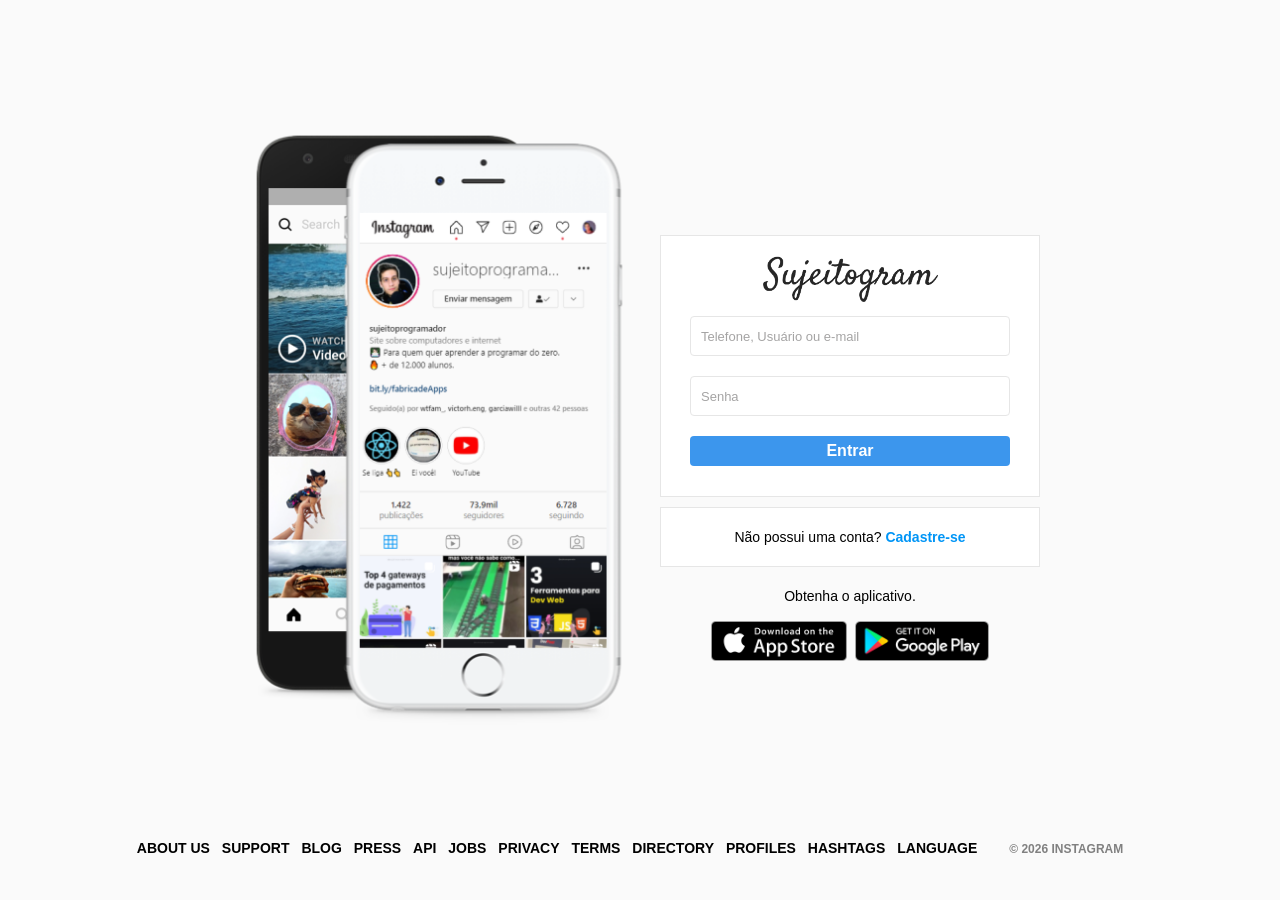
<file: index.html>
<!DOCTYPE html>
<html lang="pt-br">
<head>
    <meta charset="UTF-8">
    <meta name="viewport" content="width=device-width, initial-scale=1.0">
    <link rel="stylesheet" href="style.css">
    <title>Sujeitogram - Sua rede social</title>
</head>
<body>
    
    <div id="wrapper">
        <div id="container">
            <div class="column left">
                <div class="main">

                </div>

            </div>
            <div class="column right">
                <div class="login-panel">
                    <div class="logo">
                        <img class="logo-img" src="./assets/logo.png" alt="Logo - Sujeitogram"/>
                    </div>
                    <form>
                        <input type="text" placeholder="Telefone, Usuário ou e-mail" name="username"/>
                        <input type="password" placeholder="Senha" name="password"/>

                        <input type="submit" value="Entrar"/>
                    </form>
                </div>

                <div class="infobox">
                    <p>Não possui uma conta? <a href="#">Cadastre-se</a></p>
                </div>
                <div class="get-app-panel">
                    Obtenha o aplicativo.
                    <div class="app-buttons">
                        <a href="#"><img src="assets/appstore.png" alt="Baixe na AppStore"></a>
                        <a href="#"><img src="assets/googleplay.png" alt="Baixe na GooglePlay"></a>
                    </div>                    
                </div>

            </div>
        </div>
        <footer class="footer-inner">
            <a href="#">About us</a>
            <a href="#">Support</a>
            <a href="#">Blog</a>
            <a href="#">Press</a>
            <a href="#">API</a>
            <a href="#">Jobs</a>
            <a href="#">Privacy</a>
            <a href="#">Terms</a>
            <a href="#">Directory</a>
            <a href="#">Profiles</a>
            <a href="#">Hashtags</a>
            <a href="#">Language</a>
            <div class="text-small">&copy; 2026 Instagram</div>
        </footer>
    </div>
</body>
</html>
</file>
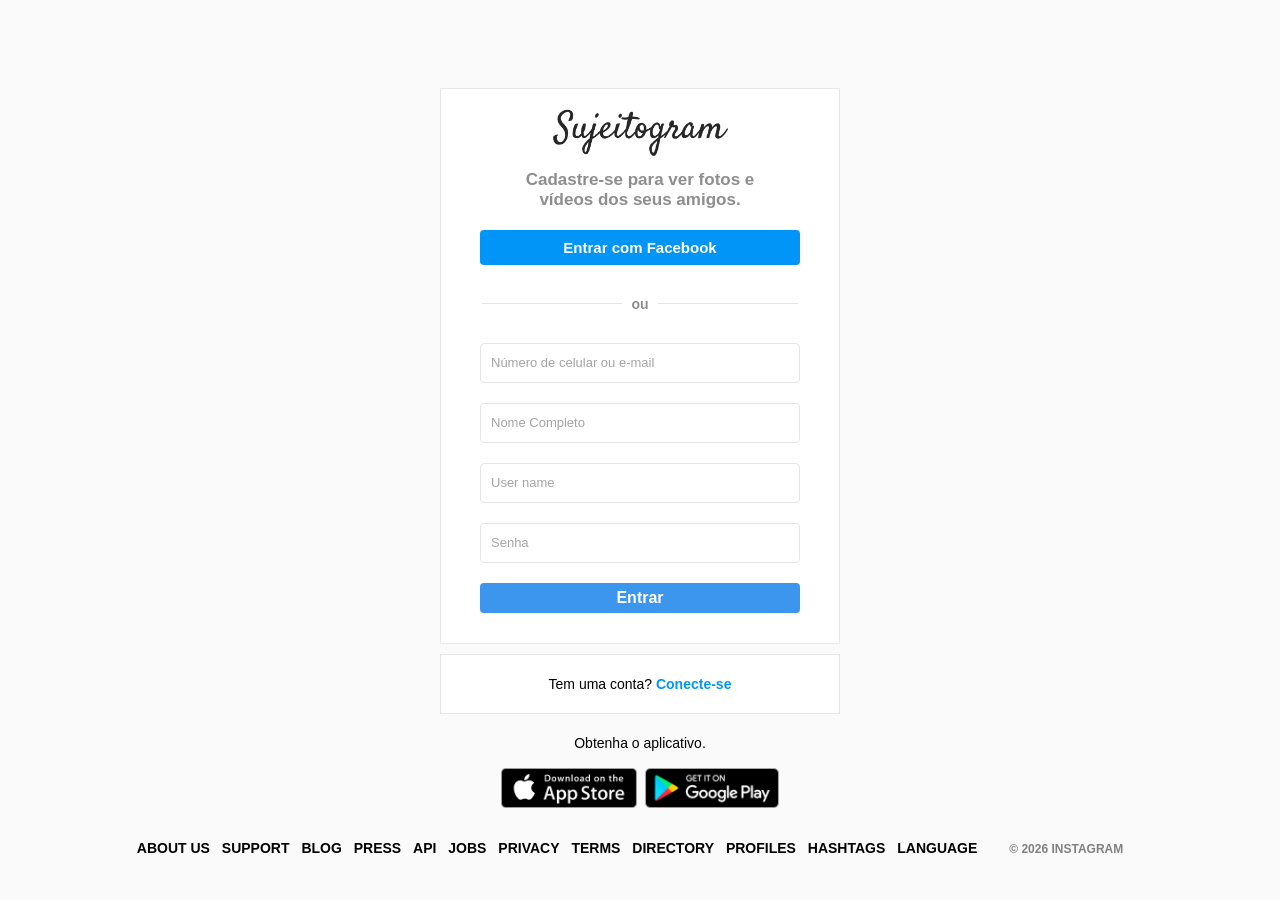
<file: signup.html>
<!DOCTYPE html>
<html lang="pt-br">
<head>
    <meta charset="UTF-8">
    <meta name="viewport" content="width=device-width, initial-scale=1.0">
    <link rel="stylesheet" href="style.css">
    <title>Faça seu cadastro - Sujeitogram</title>
</head>
<body>
    
    <div id="wrapper">
        <div id="container-signup">
            <div class="column">
                <div class="login-panel">
                    <div class="logo">
                        <img class="logo-img" src="./assets/logo.png" alt="Logo - Sujeitogram"/>
                    </div>
                    <div class="message">
                        <span>Cadastre-se para ver fotos e vídeos dos seus amigos.</span>
                    </div>
                    <button class="cta-button">Entrar com Facebook</button>
                    <div class="divisor-container">
                        <div class="line"></div>
                        <div class="divisor-tag">ou</div>
                        <div class="line"></div>
                    </div>
                    <form>
                        <input type="text" placeholder="Número de celular ou e-mail" name="email"/>
                        <input type="text" placeholder="Nome Completo" name="name"/>
                        <input type="text" placeholder="User name" name="username"/>
                        <input type="password" placeholder="Senha" name="password"/>
                        <input type="submit" value="Entrar"/>
                    </form>
                </div>

                <div class="infobox">
                    <p>Tem uma conta? <a href="index.html">Conecte-se</a></p>
                </div>
                <div class="get-app-panel">
                    Obtenha o aplicativo.
                    <div class="app-buttons">
                        <a href="#"><img src="assets/appstore.png" alt="Baixe na AppStore"></a>
                        <a href="#"><img src="assets/googleplay.png" alt="Baixe na GooglePlay"></a>
                    </div>                    
                </div>

            </div>
        </div>
        <footer class="footer-inner">
            <a href="#">About us</a>
            <a href="#">Support</a>
            <a href="#">Blog</a>
            <a href="#">Press</a>
            <a href="#">API</a>
            <a href="#">Jobs</a>
            <a href="#">Privacy</a>
            <a href="#">Terms</a>
            <a href="#">Directory</a>
            <a href="#">Profiles</a>
            <a href="#">Hashtags</a>
            <a href="#">Language</a>
            <div class="text-small">&copy; 2026 Instagram</div>
        </footer>
    </div>
</body>
</html>
</file>
<file: style.css>
*{
    box-sizing: border-box;
    margin: 0;
    padding: 0;
}

a{
    color: var(--button-primary);
    text-decoration: none;
}

body{
    --background: #fafafa;
    --white: #ffffff;
    --black: #000000;
    --button-primary: #0095f6;
    --border-primary: #e6e6e6;

    background-color: var(--background);
    height: 100%;
    width: 100%;
    font-family: Arial, Helvetica, sans-serif;
    font-size: 14px;
    line-height: 18px;
}

#wrapper{
    height: 100vh;
}

#container{
    margin: 0 auto;
    min-height: 100%;
    width: 800px;
    display: flex;
    align-items: center;
}

.column{
    flex-grow: 1;
    width: 50%;
}

.left{
    background-image: url(./assets/main-foto.png);
    background-size: 450px;
    background-repeat: no-repeat;
    background-position: center;
    height: 600px;
    margin-bottom: 50px;
}

.right{
    padding-left: 20px;
}

.login-panel{
    background-color: var(--white);
    border: 1px solid var(--border-primary);
    text-align: center;
    padding: 20px 0
}

.logo-img{
    width: 175px;
}

form{
    display: flex;
    flex-direction: column;
    align-items: center;
    justify-content: center;
}

input[type="text"], input[type="password"]{
    background-color: var(--white);
    border: 1px solid var(--border-primary);
    height: 40px;
    border-radius: 4px;
    margin: 10px;
    padding: 10px;
    font-size: 13px;
    width: 320px;
}

input[type="text"]::placeholder, input[type="password"]::placeholder{
    color: rgb(165, 164, 164);
}

input[type="text"]:focus, input[type="password"]:focus{
    outline: 0;
    border: 1px solid var(--border-primary);
}

input[type="submit"]{
    width: 320px;
    margin-top: 10px;
    height: 30px;
    border: 0;
    background-color: #3c96ed;
    border-radius: 4px;
    color: var(--white);
    font-size: 16px;
    font-weight: bold;
    margin-bottom: 10px;
    cursor: pointer;
}

.infobox{
    background-color: var(--white);
    height: 60px;
    border: 1px solid var(--border-primary);
    margin: 10px auto 0;

    display: flex;
    align-items: center;
    justify-content: center;

    user-select: none;
}

.infobox p a{
    font-weight: bold;
}

.get-app-panel{
    margin-top: 20px;
    text-align: center;
}

.app-buttons{
    margin-top: 16px;    
}

.app-buttons img{
    height: 40px;
    padding: 0 2px;
}

footer{
    text-align: center;
    height: 50px;
    margin-top: -80px;
}

footer a{
    color: var(--black);
    text-transform: uppercase;
    font-weight: bold;
    margin-right: 8px;
}

.text-small{
    font-size: 12px;
    font-weight: bold;
    color: grey;
    text-transform: uppercase;
    padding: 20px;
    display: inline-block
}

#container-signup{
    margin: 0 auto;
    min-height: 100%;
    max-width: 400px;
    display: flex;
    align-items: center;
}

.message{
    margin: 10px 70px;
}

.message span{
    text-align: center;
    font-size: 17px;
    font-weight: bold;
    line-height: 20px;
    color: #8e8e8e;
}

.cta-button{
    width: 320px;
    margin: 10px 0;
    height: 35px;
    background-color: var(--button-primary);
    border: 0;
    border-radius: 4px;
    font-size: 15px;
    font-weight: bold;
    cursor: pointer;
    color: var(--white);
}

.divisor-container{
    display: flex;
    justify-content: center;
    align-items: center;
    margin: 10px 0;
}

.line{
    height: 1px;
    background-color: var(--border-primary);
    width: 35%;    
}

.divisor-tag{
    font-weight: bold;
    margin: 2.5%;
    color: #8e8e8e;
}

@media (max-width: 850px){
    .left{
        display: none;
    }

    #container{
        width: 70%
    }

    .right{
        padding-left: 0;
    }
}

@media (max-width: 560px){
    #container{
        width: 90%;
    }

    #container-signup{
        width: 90%;
    }

    input[type="password"], input[type="text"], input[type="submit"]{
        width: 80%
    }

    .cta-button{
        width: 80%;
    }

    .message{
        margin: 10px 25px
    }

    .app-buttons{
        margin-bottom: 80px;  
}

}
</file>
